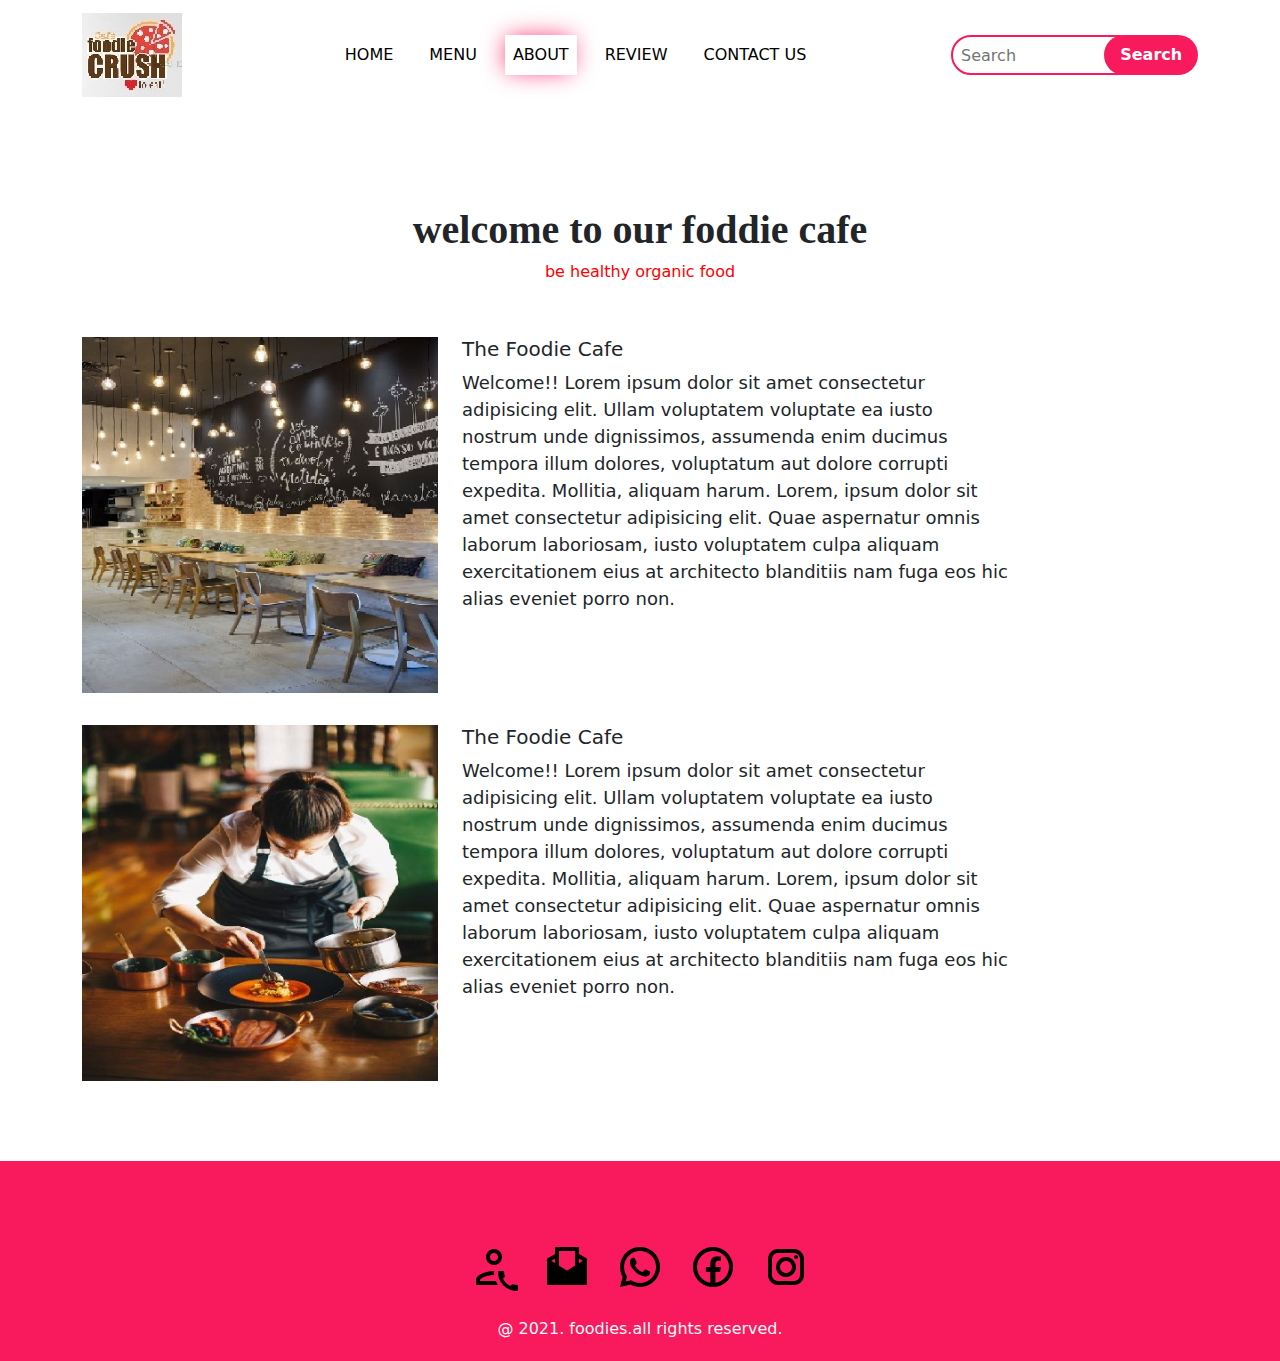
<file: about.html>
<!DOCTYPE html>
<html lang="en">
<head>
    <meta charset="UTF-8">
    <meta http-equiv="X-UA-Compatible" content="IE=edge">
    <meta name="viewport" content="width=device-width, initial-scale=1.0">
    <title>ABOUT</title>

    <link rel="stylesheet" href="css/bootstrap.css">
    <link rel="stylesheet" href="css/style.css">

</head>
<body>

        
    <nav class="navbar navbar-expand-lg ">
        <div class="container">
          <a class="navbar-brand" href="#"><img src="images/mainlogo.jpg"></a>
          <button class="navbar-toggler" type="button" data-bs-toggle="collapse" data-bs-target="#navbarScroll" aria-controls="navbarScroll" aria-expanded="false" aria-label="Toggle navigation">
            <span class="navbar-toggler-icon"></span>
          </button>
          <div class="collapse navbar-collapse" id="navbarScroll">
            <ul class="navbar-nav m-auto my-2 my-lg-0">
                <li class="nav-item">
                    <a class="nav-link " href="index.html">Home</a>
                  </li>  
              <li class="nav-item">
                <a class="nav-link" href="menu.html">MENU</a>
              </li>
              <li class="nav-item">
                <a class="nav-link active" href="about.html">ABOUT</a>
              </li>
              <li class="nav-item">
                <a class="nav-link" href="review.html">REVIEW</a>
              </li>
              <li class="nav-item">
                <a class="nav-link" href="contact.html">CONTACT US</a>
              </li>
              
            </ul>
            <form class="d-flex">
              <input class="px-2 search" type="search" placeholder="Search" aria-label="Search">
              <button class="btn0" type="submit">Search</button>
            </form>
          </div>
        </div>
      </nav>

    <section class="about">
        <div class="container py-5">
            <div class="row py-5">
                <div class="col-lg-8 m-auto text-center">
                    <h1>welcome to our foddie cafe</h1>
                    <h6 style="color: red;">be healthy organic food</h6>
                </div>
                </div>
                <div class="row row1">
                    <div class="col-lg-4 mb-3">
                        <img src="images/cafe.jpg"  class="img-fluid mb-3">
                    </div>
                        <div class="col-md-6 mb-3">
                            <h5>The Foodie Cafe</h5>
                            <p class="f1">Welcome!!
                                Lorem ipsum dolor sit amet consectetur adipisicing elit. Ullam voluptatem voluptate ea iusto nostrum unde dignissimos, assumenda enim ducimus tempora illum dolores, voluptatum aut dolore corrupti expedita. Mollitia, aliquam harum.
                                
                                Lorem, ipsum dolor sit amet consectetur adipisicing elit. Quae aspernatur omnis laborum laboriosam, iusto voluptatem culpa aliquam exercitationem eius at architecto blanditiis nam fuga eos hic alias eveniet porro non.
                                
                                </p>
                        </div>
                </div>

                <div class="row row1">
                    <div class="col-lg-4 mb-3">
                        <img src="images/chef.jpg" class="img-fluid mb-3">
                    </div>
                        <div class="col-md-6 mb-3">
                            <h5>The Foodie Cafe</h5>
                            <p class="f1">Welcome!!
                                Lorem ipsum dolor sit amet consectetur adipisicing elit. Ullam voluptatem voluptate ea iusto nostrum unde dignissimos, assumenda enim ducimus tempora illum dolores, voluptatum aut dolore corrupti expedita. Mollitia, aliquam harum.
                                
                                Lorem, ipsum dolor sit amet consectetur adipisicing elit. Quae aspernatur omnis laborum laboriosam, iusto voluptatem culpa aliquam exercitationem eius at architecto blanditiis nam fuga eos hic alias eveniet porro non.
                                
                                </p>
                        </div>
                </div>
                    
            </div>

                
        </div>

        <footer id="footer">
          <div class="footer py-5">
            <div class="container">
              <div class="row">
                <div class="col-md-12 text-center">
                  <div class="footer-social pt-4 text-center">
                      <img src="images/call.jpg">
                      <img src="images/email.jpg">
                      <img src="images/wp1.jpg">
                      <img src="images/facebook.jpg">
                      <img src="images/insta.jpg">
                  </div>
                </div>
                <div class="col-sm-12">
                 <div class="footer-copy">
                   <div class="copy-right text-center pt-3">
                     <p class="text-light">@ 2021. foodies.all rights reserved.</p>
                   </div>
                 </div>
               </div>
                
              </div>
            </div>
          </div>
       
        </footer>

    </section>



    <script src="js/bootstrap.bundle.js"></script>
</body>
</html>
</file>
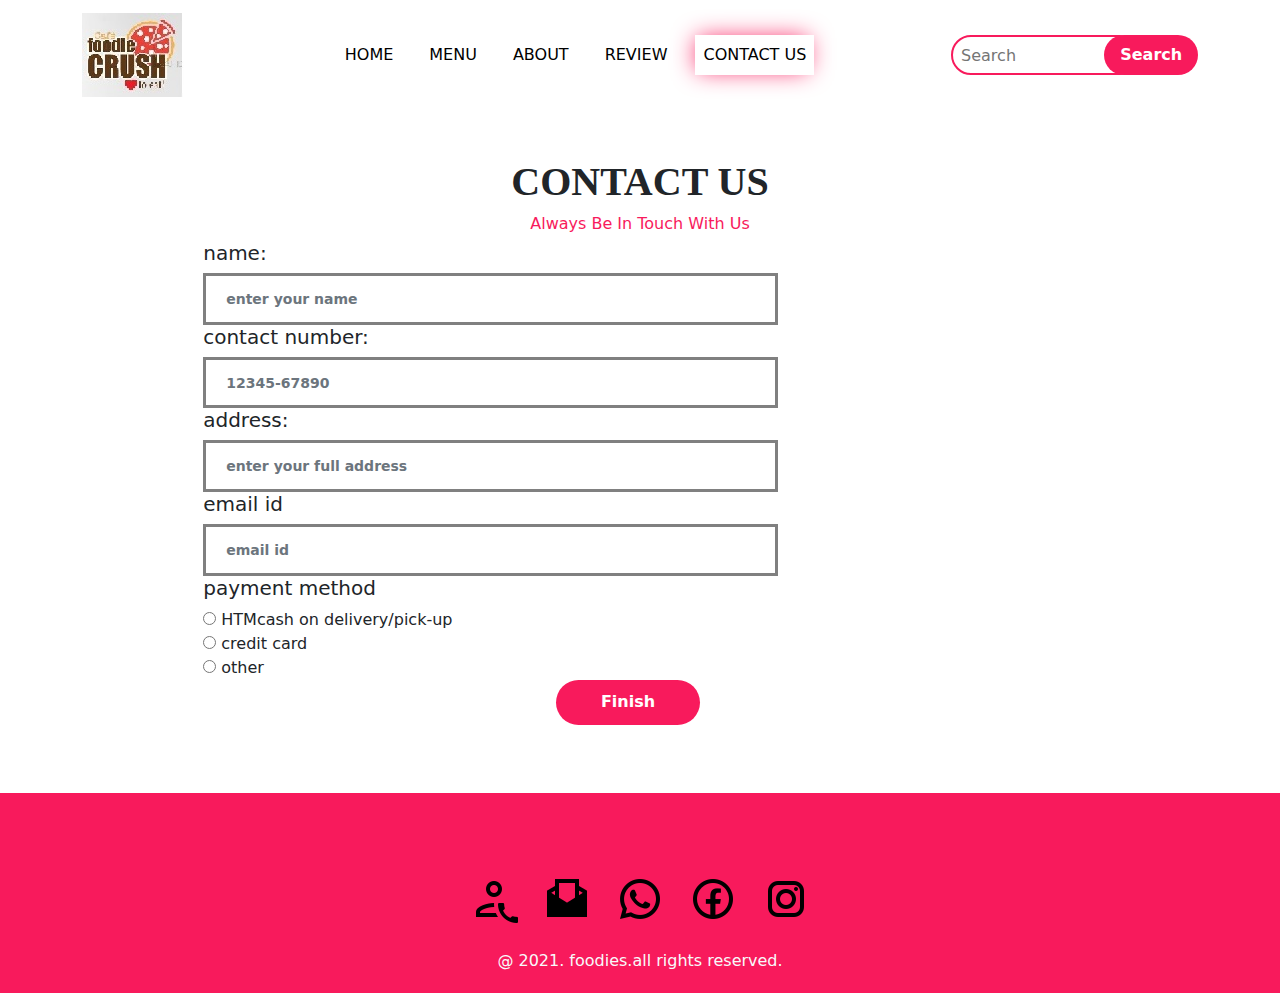
<file: contact.html>
<!DOCTYPE html>
<html lang="en">
<head>
    <meta charset="UTF-8">
    <meta http-equiv="X-UA-Compatible" content="IE=edge">
    <meta name="viewport" content="width=device-width, initial-scale=1.0">
    <title>contact</title>
    <link rel="stylesheet" href="css/bootstrap.css">
    <link rel="stylesheet" href="css/style.css">

</head>
<body>

        
    <nav class="navbar navbar-expand-lg ">
        <div class="container">
          <a class="navbar-brand" href="#"><img src="images/mainlogo.jpg"></a>
          <button class="navbar-toggler" type="button" data-bs-toggle="collapse" data-bs-target="#navbarScroll" aria-controls="navbarScroll" aria-expanded="false" aria-label="Toggle navigation">
            <span class="navbar-toggler-icon"></span>
          </button>
          <div class="collapse navbar-collapse" id="navbarScroll">
            <ul class="navbar-nav m-auto my-2 my-lg-0">
                <li class="nav-item">
                    <a class="nav-link " href="index.html">Home</a>
                  </li>  
              <li class="nav-item">
                <a class="nav-link" href="menu.html">MENU</a>
              </li>
              <li class="nav-item">
                <a class="nav-link" href="about.html">ABOUT</a>
              </li>
              <li class="nav-item">
                <a class="nav-link" href="review.html">REVIEW</a>
              </li>
              <li class="nav-item">
                <a class="nav-link active" href="contact.html">CONTACT US</a>
              </li>
              
            </ul>
            <form class="d-flex">
              <input class="px-2 search" type="search" placeholder="Search" aria-label="Search">
              <button class="btn0" type="submit">Search</button>
            </form>
          </div>
        </div>
      </nav>

    <section class="contact">
        <div class="container py-5">
            <div class="row">
                <div class="col-lg-5 m-auto text-center">
                    <h1>CONTACT US</h1>
                    <h6 style="color:rgb(248,26, 92);">Always Be In Touch With Us</h6>
                </div>
            </div>
             
 <section id ="newsletter">
    <div class="navigation-wrapper">
      <div style=" background-color:white; margin-bottom: 20px;" class="container">
        <div class="row" >
          <div class="sol-sm-12">
            <div class="top-banner1">
            </div>
           
            <form class="newsletter">
              <div class="row">
               <div class="col-md-8 col-12">
                 <h5>name:</h5><input class="form-control" placeholder="enter your name" name="name" input type="text">
               </div>
                <div class="col-md-8 col-12">
                 <h5>contact number:</h5> <input class="form-control" placeholder="12345-67890" name="phone" input type="tel">
                </div>
                <div class="col-md-8 col-12">
                 <h5>address:</h5><input class="form-control" placeholder="enter your full address" name="address" input type="text">
               </div>
               <div class="col-md-8 col-12">
                 <h5>email id</h5> <input class="form-control" placeholder="email id" name="email" type="email">
                </div>
               
                <div class="col-md-8 col-12">
                 <h5>payment method</h5>
                 <input type="radio" id="cash on delivery/pick-up" name="other" value="cash on delivery/pick-up">
                 <label for="cash on delivery/pick-up">HTMcash on delivery/pick-up</label><br>
                 <input type="radio" id="credit card" name="other" value="credit card">
                 <label for="credit card">credit card</label><br>
                 <input type="radio" id="other" name="other" value="other">
                 <label for="other">other</label>
               </div>
                 
                <div class="row">
                    <div class="col-lg-6 text-center m-auto">
                        <button class="btn1">Finish</button>
                    </div>
                </div>

              </div>
            </form>
          </div>
        </div>
      </div>
    </div>
  </section>
  
 
 
        </div>
        <footer id="footer">
          <div class="footer py-5">
            <div class="container">
              <div class="row">
                <div class="col-md-12 text-center">
                  <div class="footer-social pt-4 text-center">
                      <img src="images/call.jpg">
                      <img src="images/email.jpg">
                      <img src="images/wp1.jpg">
                      <img src="images/facebook.jpg">
                      <img src="images/insta.jpg">
                  </div>
                </div>
                <div class="col-sm-12">
                 <div class="footer-copy">
                   <div class="copy-right text-center pt-3">
                     <p class="text-light">@ 2021. foodies.all rights reserved.</p>
                   </div>
                 </div>
               </div>
                
              </div>
            </div>
          </div>
       
        </footer>

    </section>





    <script src="js/bootstrap.bundle.js"></script>
</body>
</html>
</file>
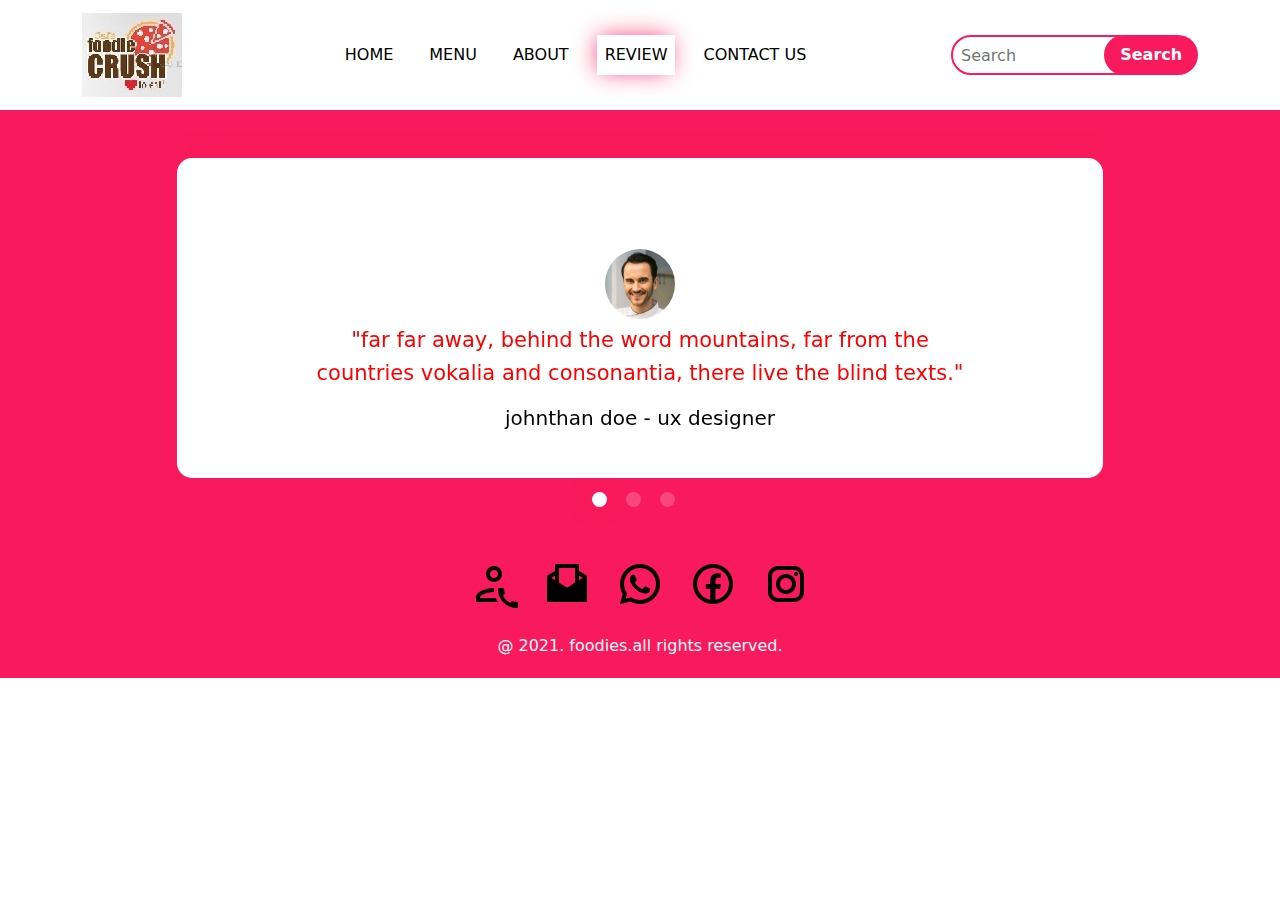
<file: review.html>
<!DOCTYPE html>
<html lang="en">
<head>
    <meta charset="UTF-8">
    <meta http-equiv="X-UA-Compatible" content="IE=edge">
    <meta name="viewport" content="width=device-width, initial-scale=1.0">
    <title>REVIEW</title>
    <link rel="stylesheet" href="css/bootstrap.css">
    <link rel="stylesheet" href="css/style.css">

</head>
<body>


    <nav class="navbar navbar-expand-lg ">
        <div class="container">
          <a class="navbar-brand" href="#"><img src="images/mainlogo.jpg"></a>
          <button class="navbar-toggler" type="button" data-bs-toggle="collapse" data-bs-target="#navbarScroll" aria-controls="navbarScroll" aria-expanded="false" aria-label="Toggle navigation">
            <span class="navbar-toggler-icon"></span>
          </button>
          <div class="collapse navbar-collapse" id="navbarScroll">
            <ul class="navbar-nav m-auto my-2 my-lg-0">
                <li class="nav-item">
                    <a class="nav-link" href="index.html">Home</a>
                  </li>  
              <li class="nav-item">
                <a class="nav-link" href="menu.html">MENU</a>
              </li>
              <li class="nav-item">
                <a class="nav-link" href="about.html">ABOUT</a>
              </li>
              <li class="nav-item">
                <a class="nav-link active" href="review.html">REVIEW</a>
              </li>
              <li class="nav-item">
                <a class="nav-link" href="contact.html">CONTACT US</a>
              </li>
              
            </ul>
            <form class="d-flex">
              <input class="px-2 search" type="search" placeholder="Search" aria-label="Search">
              <button class="btn0" type="submit">Search</button>
            </form>
          </div>
        </div>
      </nav>


    <section id="testimonial">
        <div class="wrapper testimonial-section">
            <div class="container text-center">
                
                <div class="row">
                    <div class="col-sm-12 col-lg-10 offset-lg-1">
                      <div id="carouselExampledark" class="carousel slide" data-bs-ride="carousel">
                          <div class="carousel-indicators">
                              <button type="button" data-bs-target="#carouselExampledark" data-bs-slide-to="0" class="active"
                                  aria-current="true" aria-label="slide 1"></button>
                              <button type="button" data-bs-target="#carouselExampledark" data-bs-slide-to="1" 
                                  aria-label="slide 2"></button>
                              <button type="button" data-bs-target="#carouselExampledark" data-bs-slide-to="2"
                                  aria-label="slide 3"></button>
                          </div>
                      <div class="carousel-inner">
                        <div class="carousel-item active">
                              <div class="carousel-caption">
                                  <img src="images/person_1.jpg">
                                  <p style="color: red;">"far far away, behind the word mountains, far from the countries vokalia and consonantia, there live the blind texts."</p>
                                  <h5 style="color: black;">johnthan doe - ux designer</h5>
                              </div>
                        </div>
                        <div class="carousel-item ">
                          <div class="carousel-caption">
                              <img src="images/chef.jpg">
                              <p style="color:red;">"far far away, behind the word mountains, far from the countries vokalia and consonantia, there live the blind texts."</p>
                              <h5 style="color: black;">shintaraguru</h5>
                          </div>
                       </div>
                       <div class="carousel-item ">
                          <div class="carousel-caption">
                              <img src="images/gallery-3.jpg">
                              <p style="color: red;">"far far away, behind the word mountains, far from the countries vokalia and consonantia, there live the blind texts."</p>
                              <h5 style="color:black;">vladimir kara-murza</h5>
                          </div>
                       </div>
                      </div>
                      
                    </div>
                    </div>
                </div>
                
            </div>
        </div>

        <footer id="footer">
          <div class="footer py-5">
            <div class="container">
              <div class="row">
                <div class="col-md-12 text-center">
                  <div class="footer-social pt-4 text-center">
                      <img src="images/call.jpg">
                      <img src="images/email.jpg">
                      <img src="images/wp1.jpg">
                      <img src="images/facebook.jpg">
                      <img src="images/insta.jpg">
                  </div>
                </div>
                <div class="col-sm-12">
                 <div class="footer-copy">
                   <div class="copy-right text-center pt-3">
                     <p class="text-light">@ 2021. foodies.all rights reserved.</p>
                   </div>
                 </div>
               </div>
                
              </div>
            </div>
          </div>
       
        </footer>

    </section>


    <script src="js/bootstrap.bundle.js"></script>
</body>
</html>
</file>
<file: css/style.css>
*{
    padding: 0;
    margin: 0;
    box-sizing: border-box;
}


.nav-link{
    margin-right: 10px;
    margin-left: 10px;
    color:black;
    text-transform: uppercase;
    
}

.nav-link:hover, .active{
    color:black;
    box-shadow: -2px -1px 25px -4px rgb(248,26, 92);
    -webkit-box-shadow: -2px -1px 25px -4px rgb(248,26, 92);
     -moz-box-shadow: -2px -1px 25px -4px rgb(248,26, 92);
     transition: 0.5s;
}

.search{
    height: 40px;
    width: 80%;
    border-radius: 60px;
    outline: none;
    margin-right: -35px;
    border:2px solid rgb(248,26, 92);
}


.btn0{
    height: 40px;
    width: 40%;
    outline: none;
    border:none;
    background:rgb(248,26, 92);
    color:white;
    border-radius: 60px;
    font-weight: 700;
}

.main{
    background: url(../images/bg1.jpg)no-repeat;
    background-size: cover;
    height: 100vh;
    background-position:50% 50% ;
    width: 100%;
}

.main h1{
    font-size: 4rem;
    font-weight: 700;
}

.btn1{
    height: 45px;
    width: 35%;
    border: none;
    outline: none;
    background-color: rgb(248,26, 92);
    color: white;
    font-weight: 700;
    border-radius: 60px;
}



h1{
    font-weight: 700;
   
    font-family: cursive;
}

.col-lg-3{
    float: left;
}

.card:hover{
        box-shadow: -2px -1px 25px -4px black;
       -webkit-box-shadow: -2px -1px 25px -4px black;
        -moz-box-shadow: -2px -1px 25px -4px black;
        transition: 0.5s;
}

.btn1{
    height: 45px;
    width: 35%;
    border: none;
    outline: none;
    background-color:rgb(248,26, 92);
    color: white;
    font-weight: 700;
    border-radius: 60px;
}

.btn:hover{
    background-color: rgb(248,26, 92);
    transition: 0.5s;
}

.main1{
    background: url(../images/bgg1.jpg)no-repeat;
    background-size: cover;
    height: 100vh;
    background-position:50% 50% ;
    width: 100%;
}



.newsletter{
    width: 80%;
    margin:0 auto;
}
.newsletter .form-control{
    height: 3.225rem;
    padding: 0 1.25rem;
    font-size: 0.875rem;
    font-weight: 400;
    width: 100%;
    border: none;
    border-radius: 0;
    background: transparent;
    border:0.1875rem solid gray;
    color:red;
    font-weight: 700;
}
.newsletter .form-control:hover,
.newsletter .form-control:focus{
    outline: none;
    box-shadow: none;
    border-color:rgb(248,26, 92);
}
.footer{
    background-color:rgb(248,26, 92);
    width: 100%;
    height:200px;
    clear: both;
}
.footer .footer-link{
    font-size:1rem;
    color: white;
    padding: 0 1.875rem;
}
.footer .footer-link a:hover{
    color: white !important;
}
.footer a i{
    font-size: 1.5rem;
    color: white;
    padding: 0 1rem;
}
.footer-social img{
    padding: 10px;
}

.testimonial-section{
    background-color:rgb(248,26, 92);
}
.testimonial-section .carousel-item{
    margin-top: 3rem;
    padding: 10rem 3.125rem;
    background-color: white;
    border-radius: 0.9375rem;
    text-align: center;
}
.testimonial-section .carousel-caption img{
    max-width: 5rem;
    border-radius: 50%;
    padding: 0.3125rem;


}
.testimonial-section .carousel-item .carousel-caption p{
    font-size: 1.3125rem;
    line-height: 2.0625rem;
    padding: 0 11% 0.625re;
    
}
.testimonial-section .carousel-indicators{
    bottom: -2.8125rem;
}
.testimonial-section .carousel-indicators button{
    width: 15px;
    height: 15px;
    outline: none;
    border-radius: 50%;
    border: none;
    margin-right: 1rem;
    opacity: 0.2;

}
.testimonial-section .carousel-indicators button.active{
    opacity: 1;
}

.f1{
    font-size:large;
}
</file>
